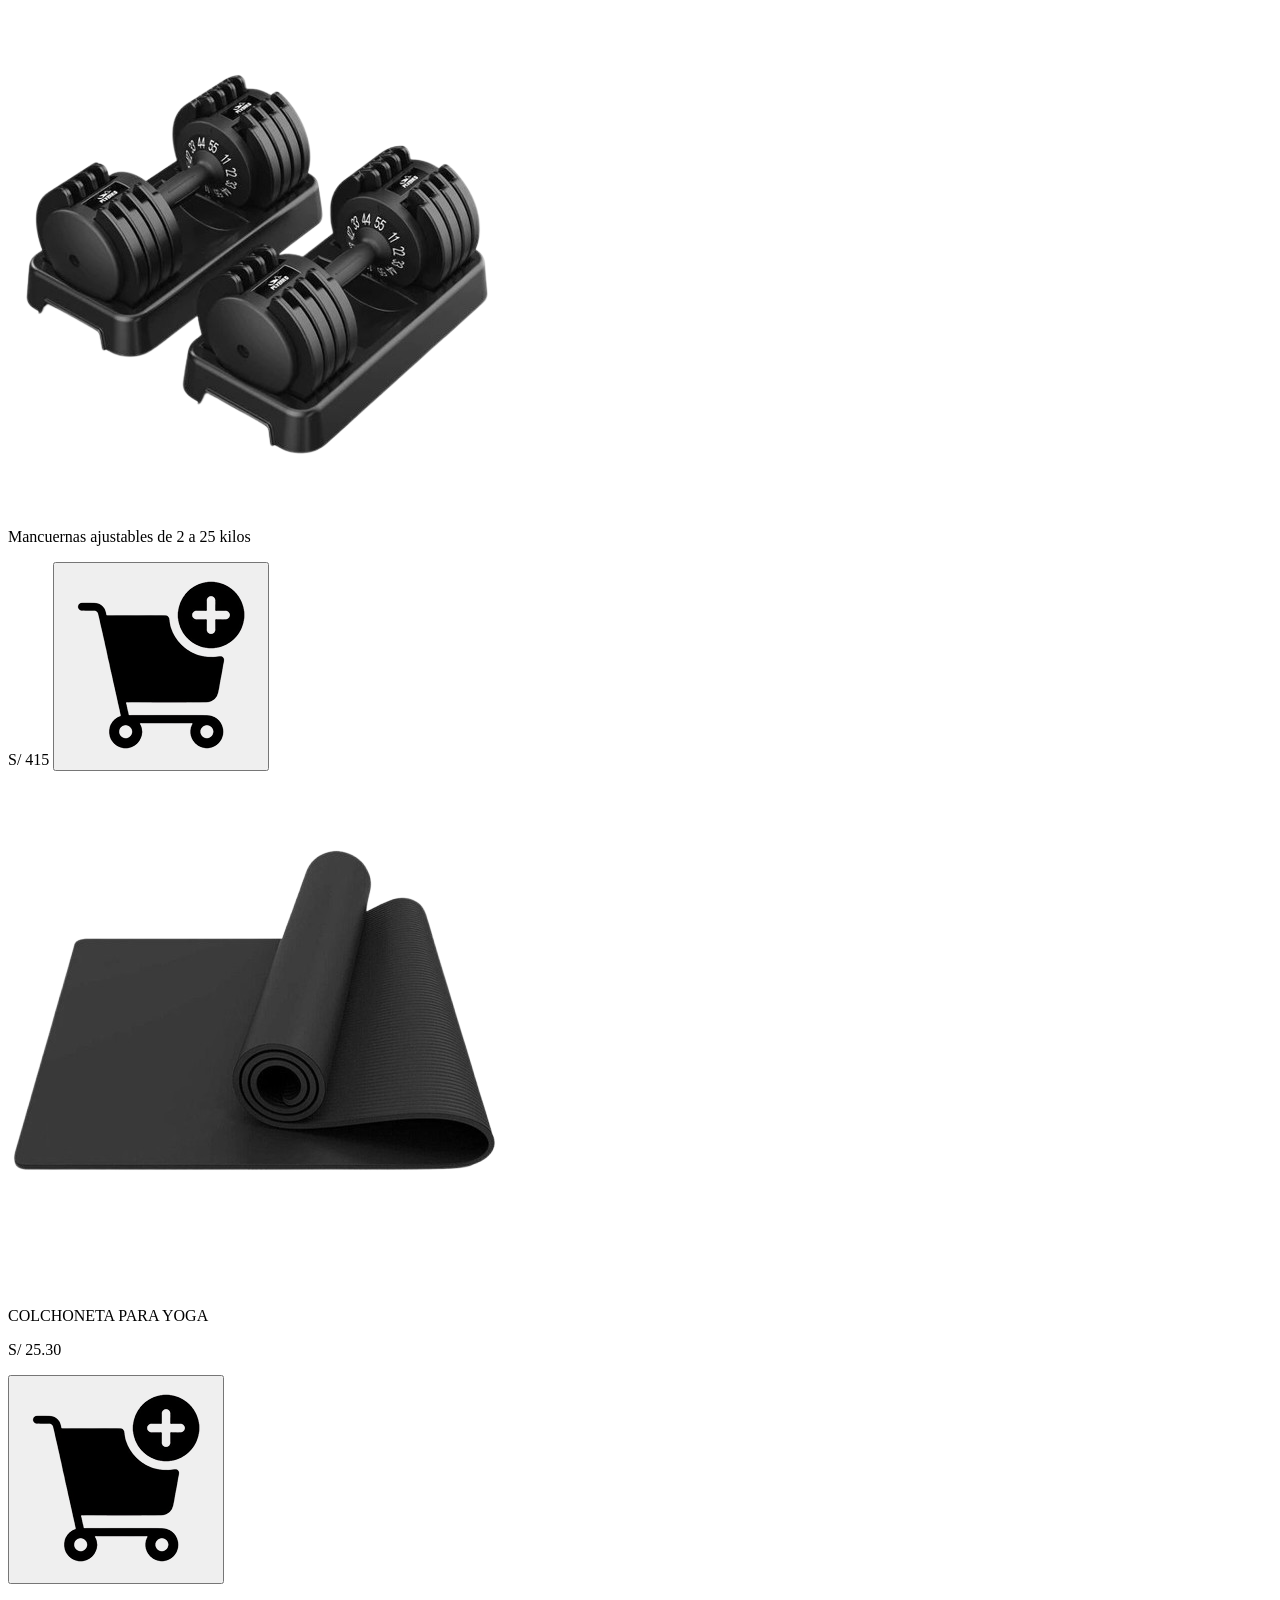
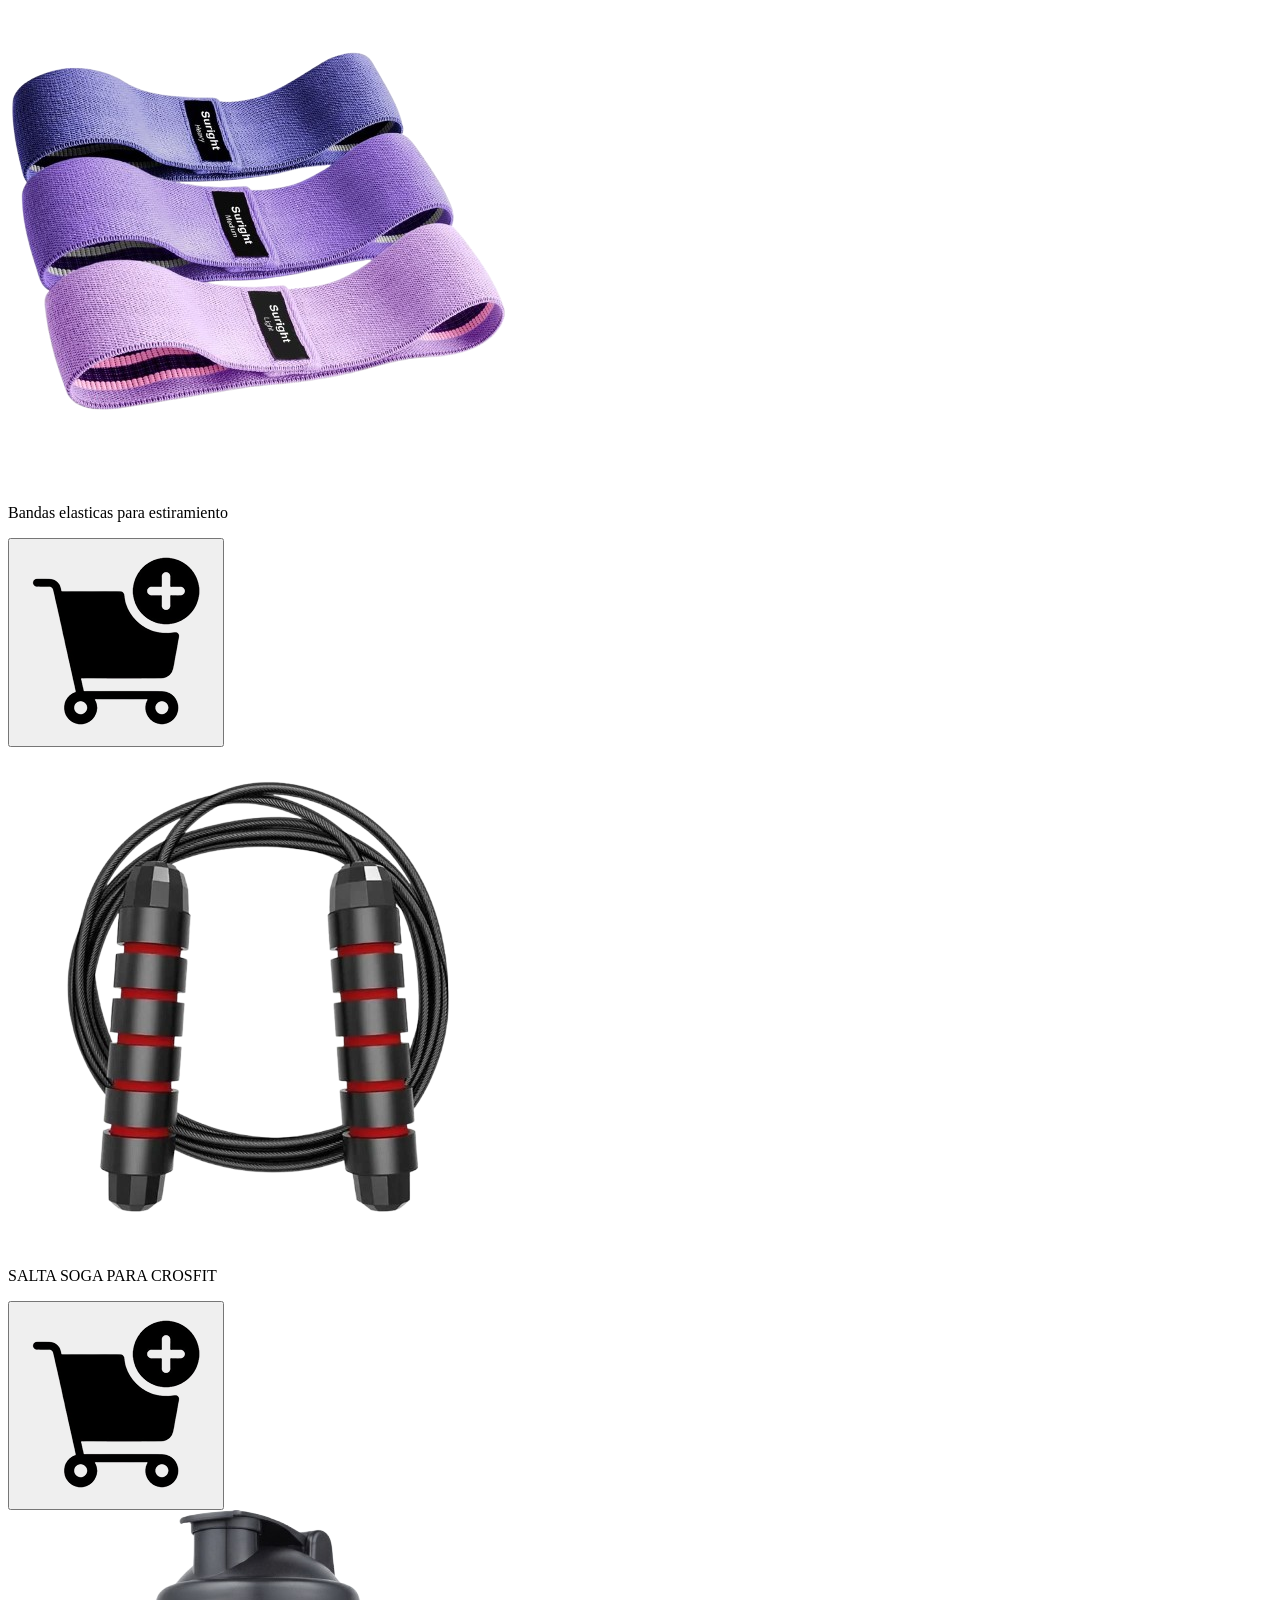
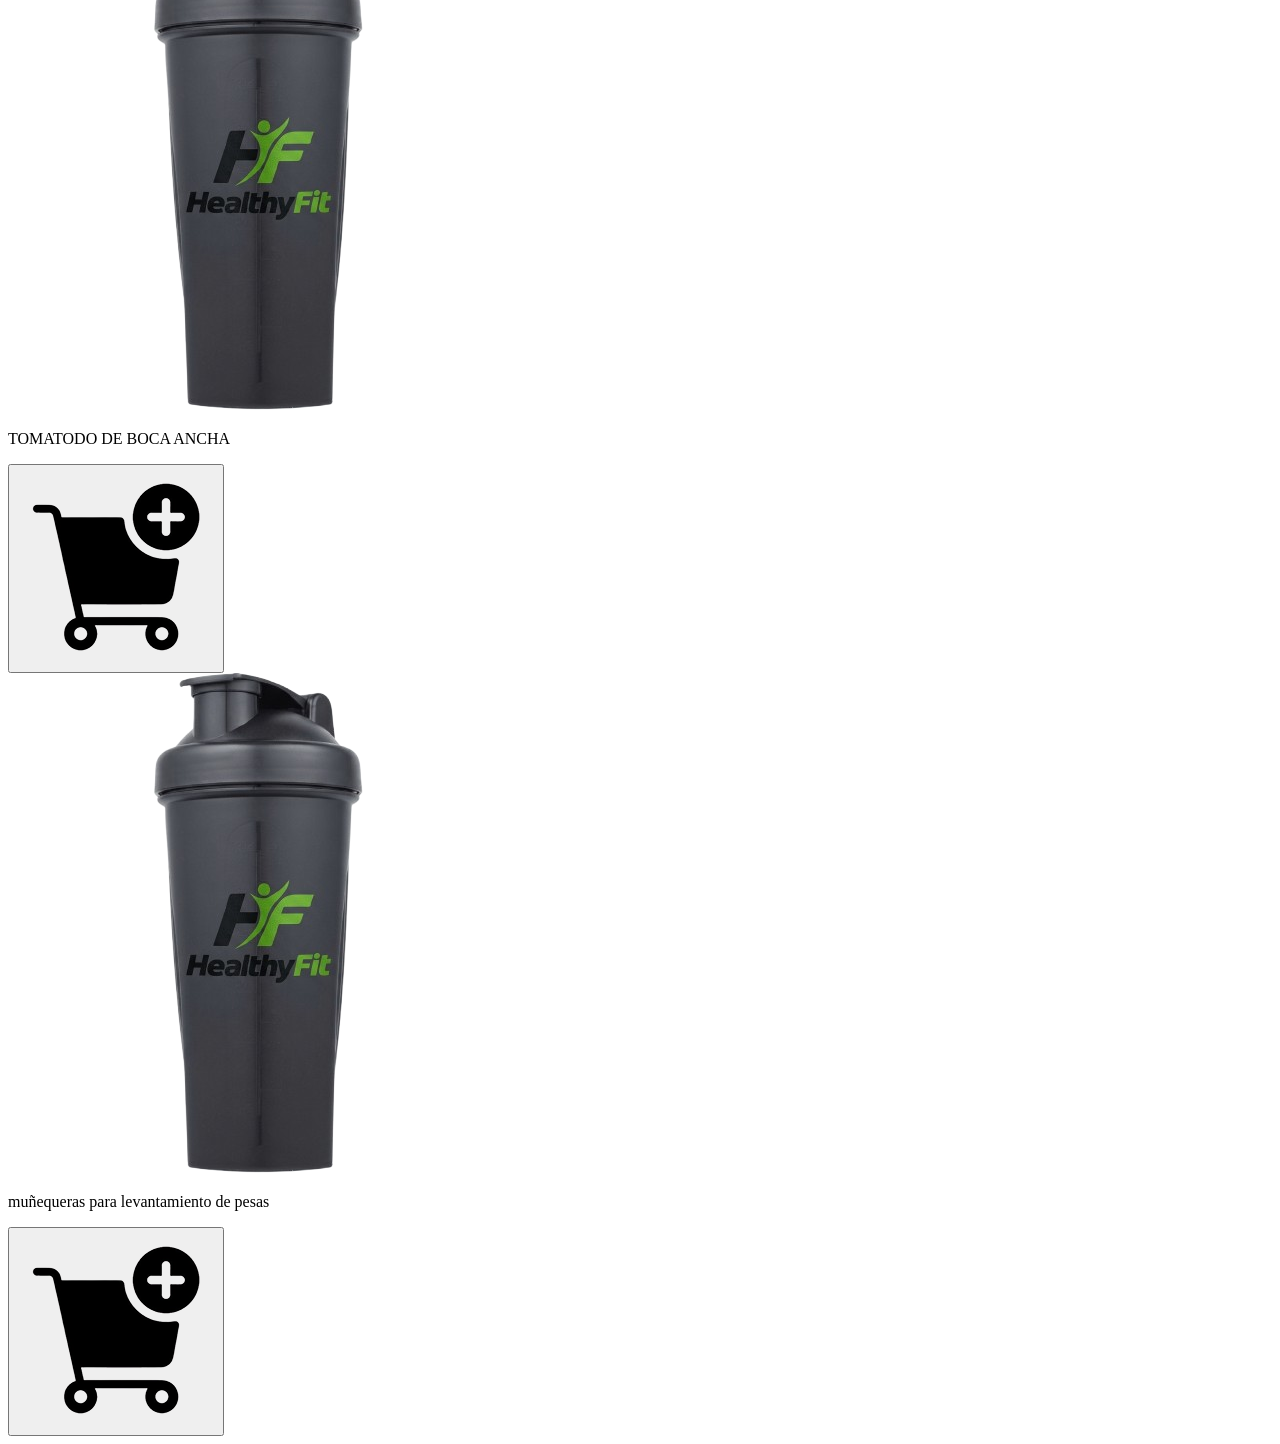
<file: Entregable Definitivo xD HDDDDD/articulos.html>
<!DOCTYPE html>
<html lang="en">
<head>
    <meta charset="UTF-8">
    <meta name="viewport" content="width=device-width, initial-scale=1.0">
    <title>ARTICULOS</title>
</head>
<body>
  <div class="producto">
    <div class="producto">
       <img src="articulos/pesas.png" alt="">
<p>Mancuernas ajustables de 2 a 25 kilos</p>
<P>S/ 415 
<button><img src="imagenes/carrito.png" alt=""></button>
  </div>
  <div class="producto">
       <img src="articulos/colchoneta.png" alt="">
<p>COLCHONETA PARA YOGA</p>
<p>S/ 25.30</p>
<button><img src="imagenes/carrito.png" alt=""></button>
  </div>
  <div class="producto">
       <img src="articulos/banda_elastica.png" alt="">
<p>Bandas elasticas para estiramiento</p>
<button><img src="imagenes/carrito.png" alt=""></button>
  </div>
  <div class="producto">
       <img src="articulos/salta_soga.png" alt="">
<p>SALTA SOGA PARA CROSFIT</p>
<button><img src="imagenes/carrito.png" alt=""></button>
  </div>
  <div class="producto">
       <img src="articulos/tomatodo.png" alt="">
<p>TOMATODO DE BOCA ANCHA</p>
<button><img src="imagenes/carrito.png" alt=""></button>
  </div>
  <div class="producto">
       <img src="articulos/tomatodo.png" alt="">
<p>muñequeras para levantamiento de pesas</p>
<button><img src="imagenes/carrito.png" alt=""></button>
  </div>
</body>
</html>
</file>
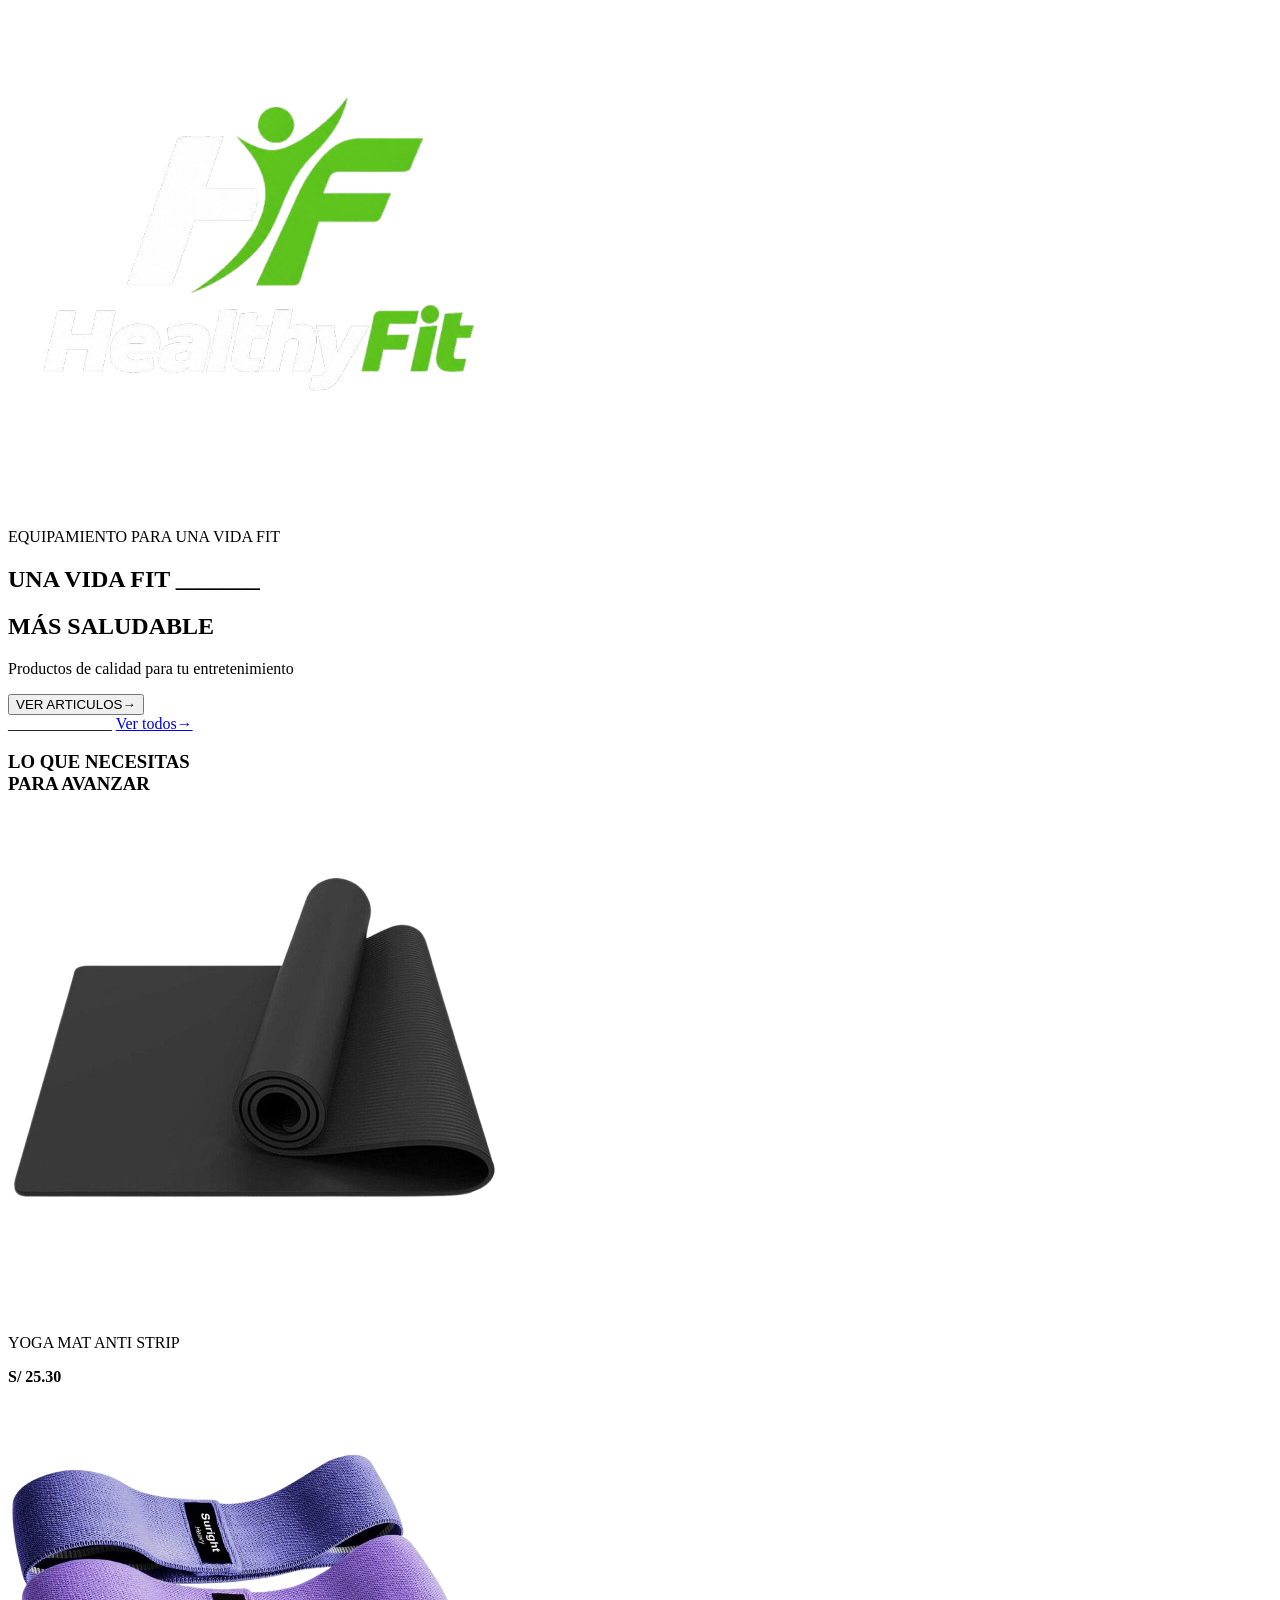
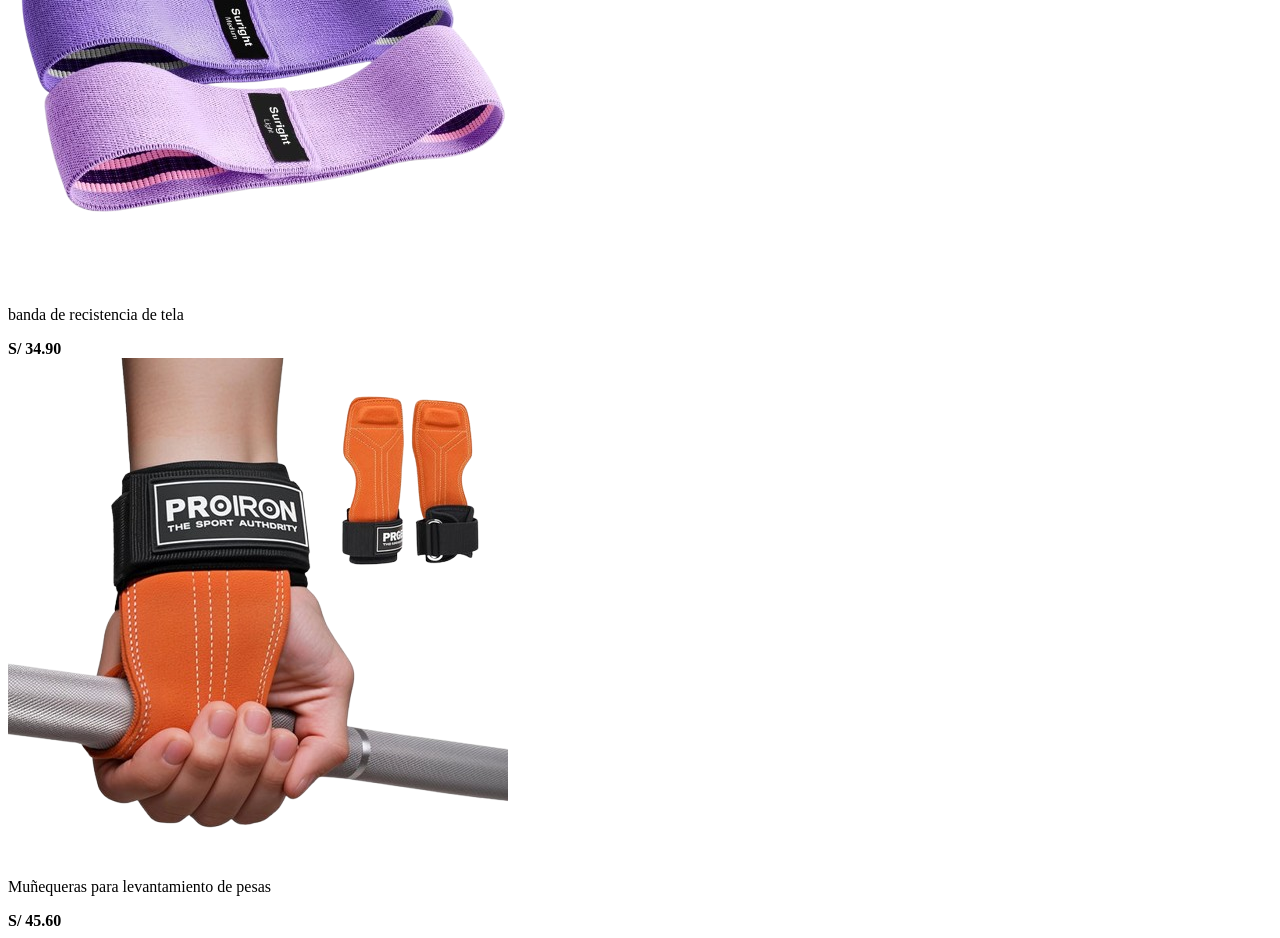
<file: Entregable Definitivo xD HDDDDD/inicio.html>
<!DOCTYPE html>
<html lang="es">
<head>
    <meta charset="UTF-8">
    <meta name="viewport" content="width=device-width, initial-scale=1.0">
    <title>Inicio</title>
</head>
<body>
    <main>
        <img src="imagenes/icono.png" alt="healthyfit" class="logo_portada">
        <section class="portada">
            <div>
                <p class="texto_portada">EQUIPAMIENTO PARA UNA VIDA FIT</p>
                <H1>UNA VIDA FIT <SPAn class="linea verde1">_______</SPAn></H1>
                <h2>MÁS SALUDABLE</h2>
                <P class="descripcion">Productos de calidad para tu entretenimiento</P>
                <button class="BOTON PRINCIPAL">VER ARTICULOS→</button>
            </div>
            <section class="Productos-destacados">
                <div class="Enccabezado-productos">
                    
                        <span class="Linea verde 2">_____________</span>
                    
                    <a href="articulos.html">Ver todos→</a>
                </div>
                <h3>LO QUE NECESITAS <BR>PARA AVANZAR</BR></h3>
                <div class="Productos-tarjetas">
                <div class="tarjeta">
                        <img src="imagenes/articulos/colchoneta.png" alt="YOGA MAT ">
                    <p>YOGA MAT ANTI STRIP</p>
                    <strong>S/ 25.30</strong>
                </div>
                     <div class="tarjeta">
                 <img src="imagenes/articulos/banda_elastica.png" alt="Banda de recistencia de tela">
                    <p>banda de recistencia de tela</p>
                    <strong>S/ 34.90</strong>
                </div>
                     <div class="tarjeta">
                        <img src="imagenes/articulos/sujetador.png" alt="Muñequeras para levantamiento de pesas">
                    <p>Muñequeras para levantamiento de pesas</p>
                    <strong>S/ 45.60</strong>
                </div>
                </div>
            </section>

        </section>
    </main>
</body>
</html>
</file>
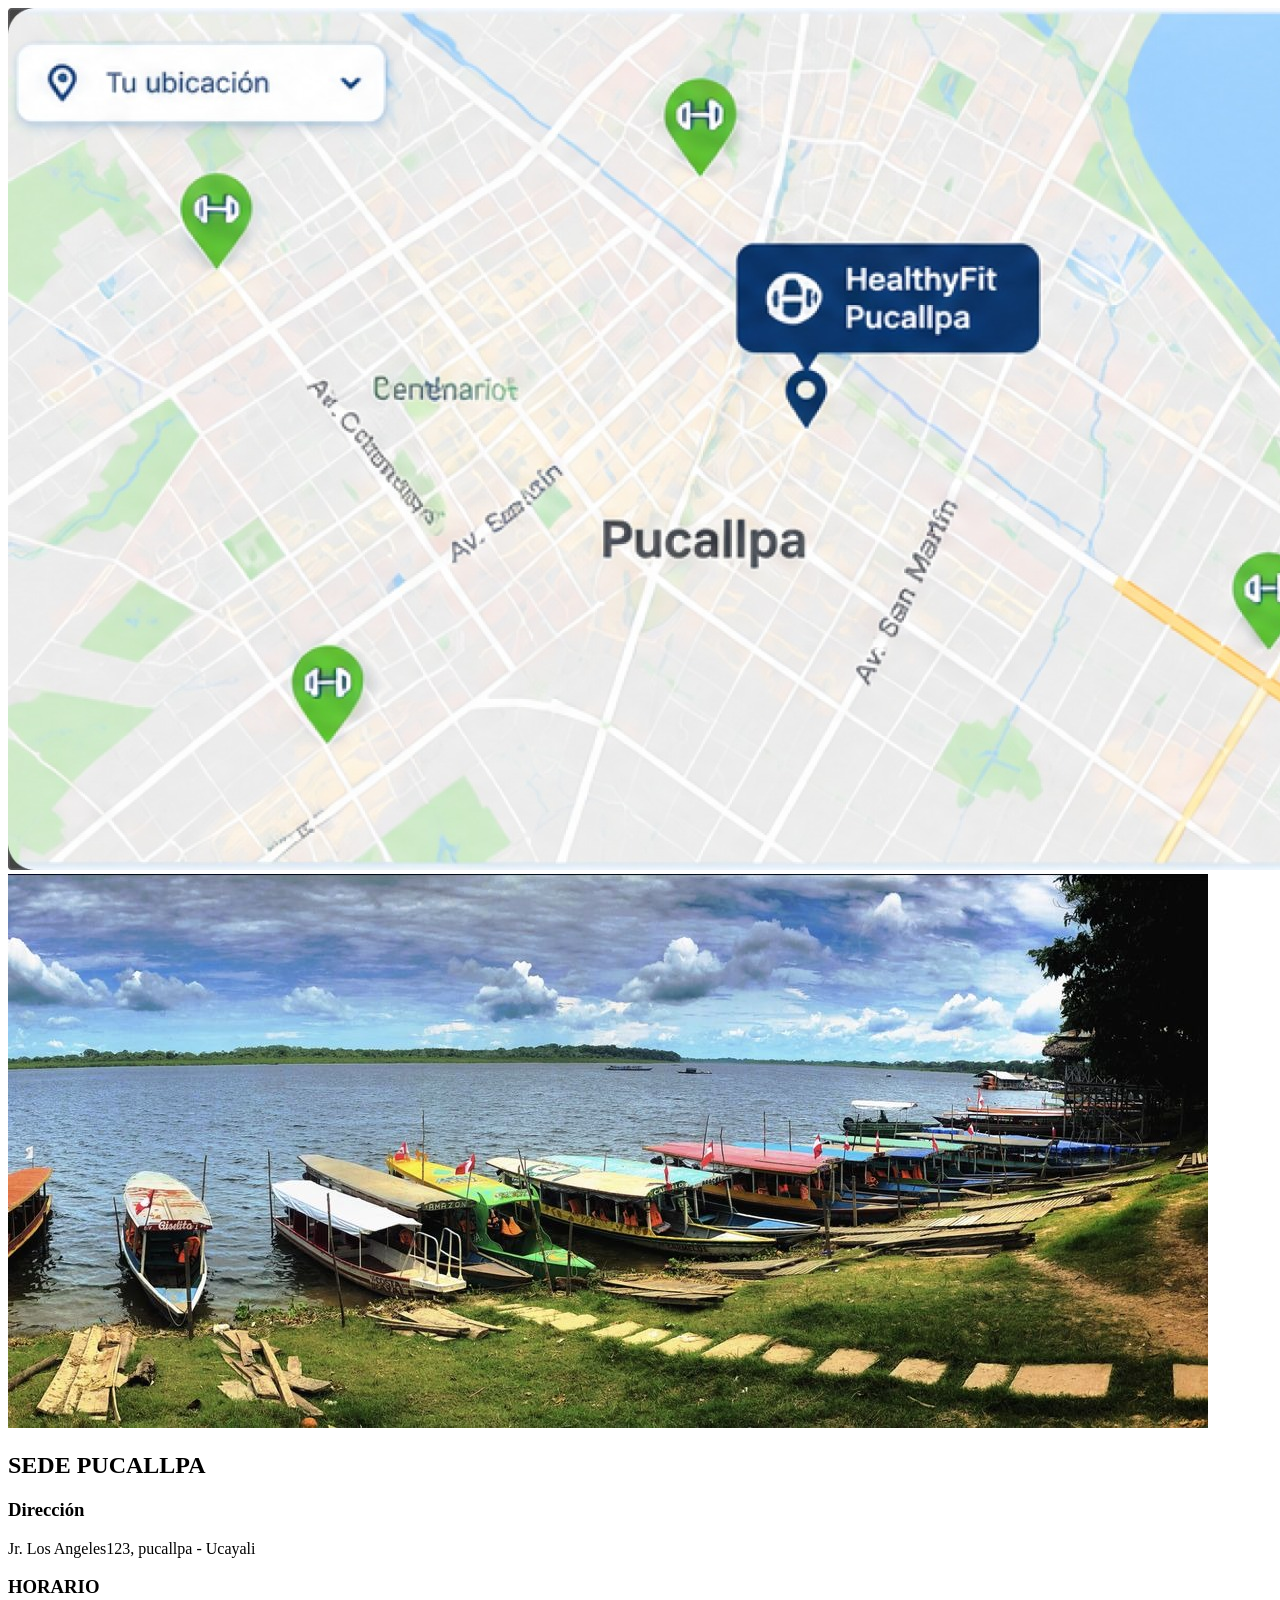
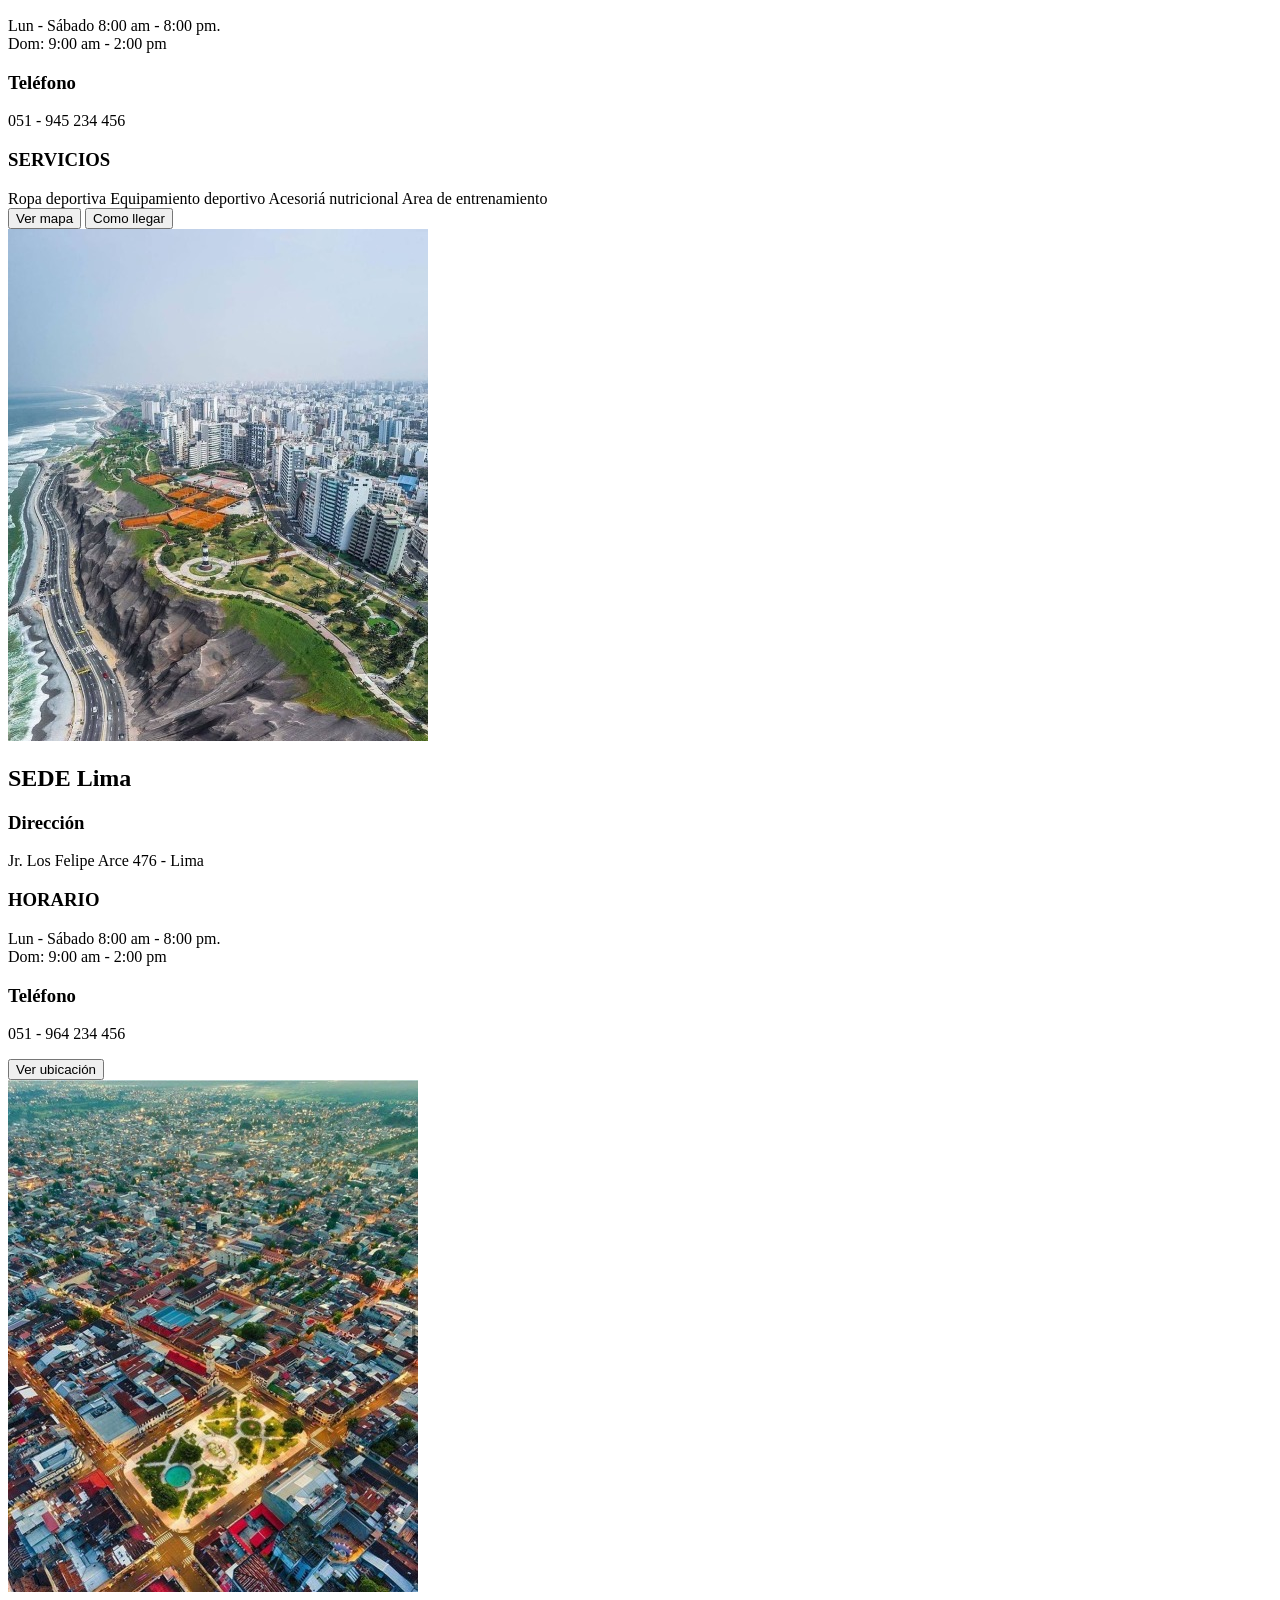
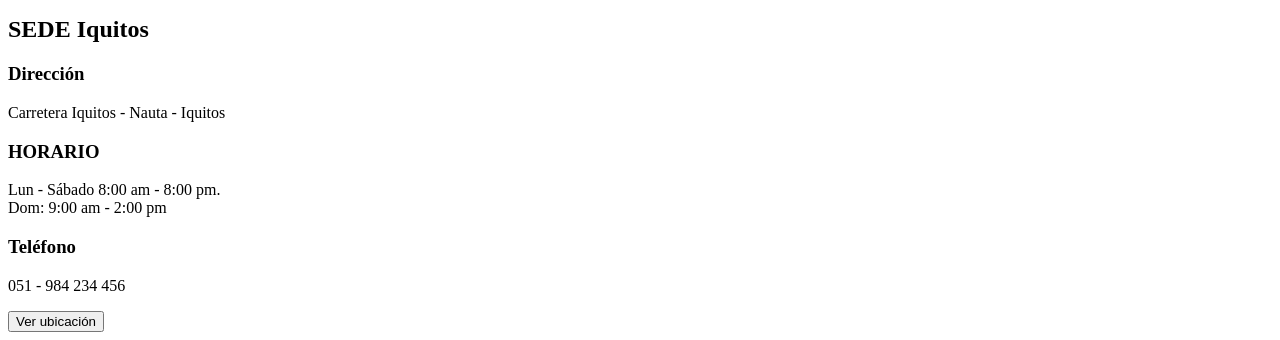
<file: Entregable Definitivo xD HDDDDD/sedes.html>
<!DOCTYPE html>
<html lang="es">
<head>
    <meta charset="UTF-8">
    <meta name="viewport" content="width=device-width, initial-scale=1.0">
    <title>SEDES</title>
</head>
<body>
    <div class="contenedor de sedes">
        <div class="map">
            <img src="sedes/mapa.jpg" alt="">
        </div>
        <div class="pucallpa">
            <img src="sedes/pucallpa.jpg" alt="">
            <h2>SEDE PUCALLPA</h2>
            <H3>Dirección</H3>
            <p>Jr. Los Angeles123, pucallpa - Ucayali</p>
            <h3>HORARIO</h3>
            <p>Lun - Sábado 8:00 am - 8:00 pm. <br>Dom: 9:00 am - 2:00 pm</p>
            <h3>Teléfono</h3>
            <p>051 - 945 234 456</p>
            <h3>SERVICIOS</h3>
            <div class="lista_servicio">
                <span>Ropa deportiva</span>
                <span>Equipamiento deportivo</span>
                <span>Acesoriá nutricional</span>
                <span>Area de entrenamiento</span>
            </div>
            <div class="botonnes_sedes">
                <button>Ver mapa</button>
                <button>Como llegar</button>
            </div>
        </div>
        <div class="sede lima">
            <img src="sedes/lima.jpg" alt="Sede lima">
             <h2>SEDE Lima</h2>
            <H3>Dirección</H3>
            <p>Jr. Los Felipe Arce 476 - Lima</p>
            <h3>HORARIO</h3>
            <p>Lun - Sábado 8:00 am - 8:00 pm. <br>Dom: 9:00 am - 2:00 pm</p>
            <h3>Teléfono</h3>
            <p>051 - 964 234 456</p>
            <button>Ver ubicación</button>

        </div>
        <div class="sede lima">
            <img src="sedes/iquitos.jpg" alt="Sede Iquitos">
             <h2>SEDE Iquitos</h2>
            <H3>Dirección</H3>
            <p>Carretera Iquitos - Nauta - Iquitos</p>
            <h3>HORARIO</h3>
            <p>Lun - Sábado 8:00 am - 8:00 pm. <br>Dom: 9:00 am - 2:00 pm</p>
            <h3>Teléfono</h3>
            <p>051 - 984 234 456</p>
            <button>Ver ubicación</button>

        </div>

    </div>
</body>
</html>
</file>
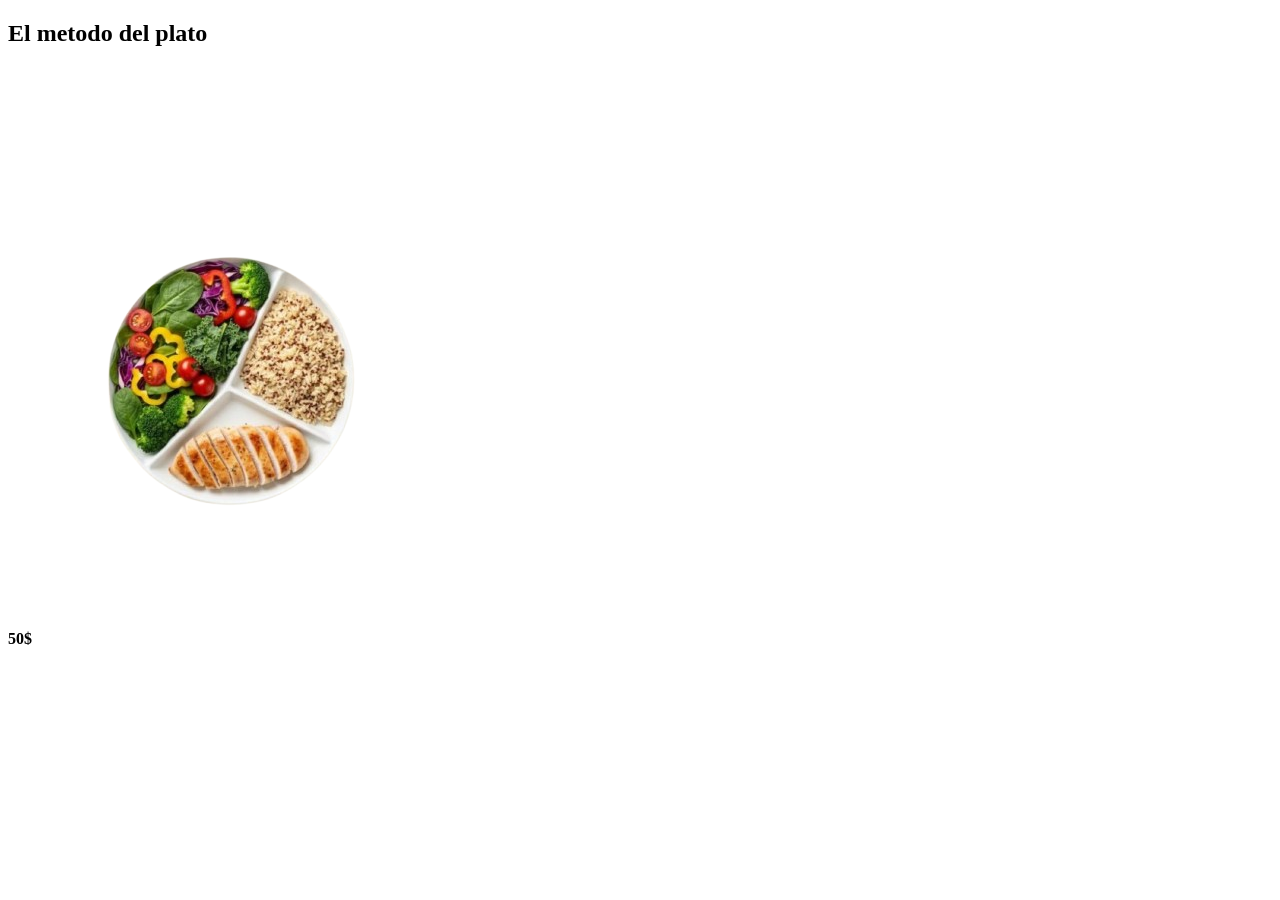
<file: Entregable Definitivo xD HDDDDD/tips.html>
<!DOCTYPE html>
<html lang="en">
<head>
    <meta charset="UTF-8">
    <meta name="viewport" content="width=device-width, initial-scale=1.0">
    <title>TIPS</title>
</head>
<body>
    <section>
        <h1>El metodo del plato</h1>
        <div class="Plato_contenido">
            <img src="tips/plato.png" alt="">

        </div>
        <div class="porcentaje">
            <strong>50$</strong>
        </div>
    </section>
</body>
</html>
</file>
